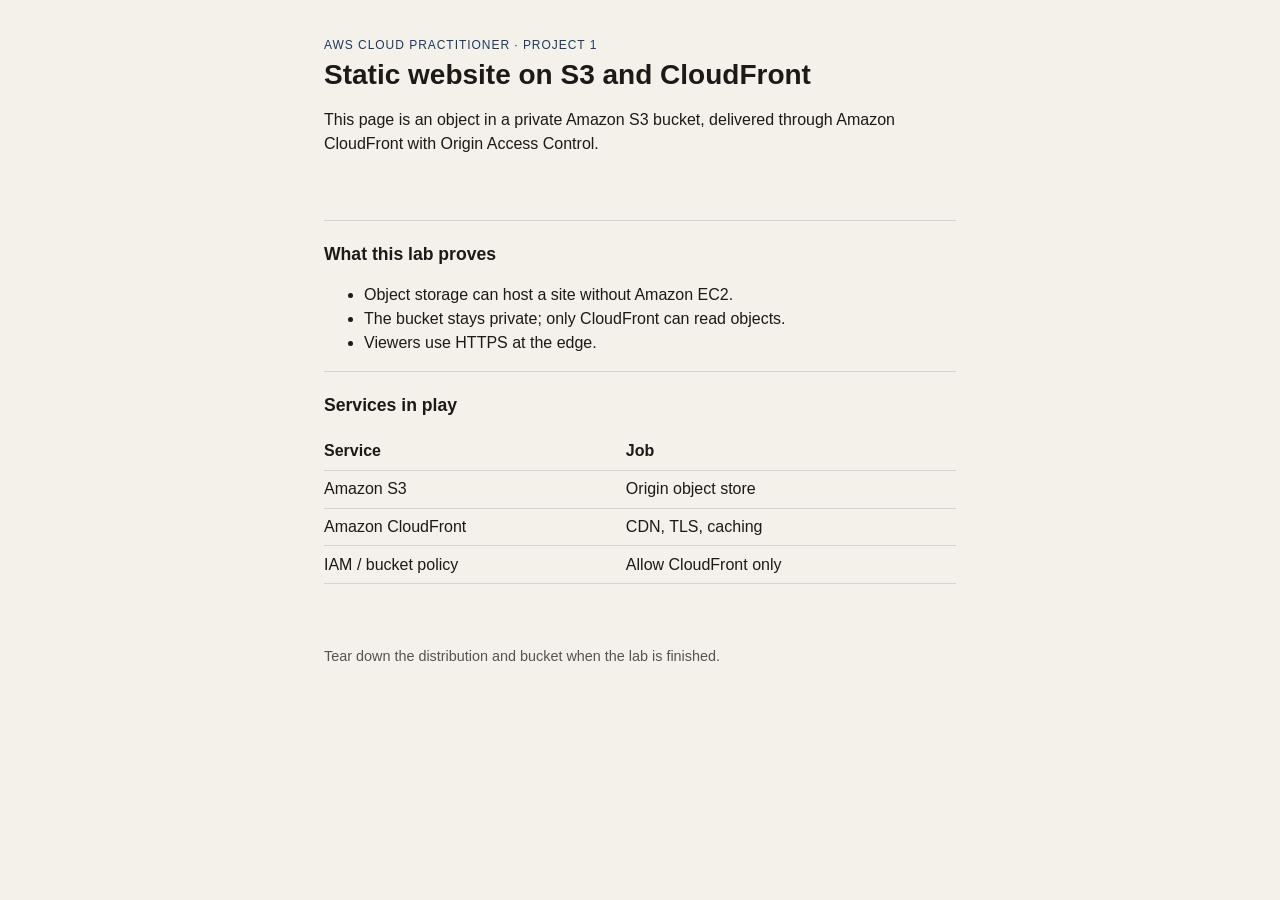
<file: index.html>
<!DOCTYPE html>
<html lang="en">
  <head>
    <meta charset="utf-8" />
    <meta name="viewport" content="width=device-width, initial-scale=1" />
    <title>CLF Project 1 — Static site</title>
    <link rel="stylesheet" href="styles.css" />
  </head>
  <body>
    <header>
      <p class="eyebrow">AWS Cloud Practitioner · Project 1</p>
      <h1>Static website on S3 and CloudFront</h1>
      <p>
        This page is an object in a private Amazon S3 bucket, delivered through
        Amazon CloudFront with Origin Access Control.
      </p>
    </header>
    <main>
      <section>
        <h2>What this lab proves</h2>
        <ul>
          <li>Object storage can host a site without Amazon EC2.</li>
          <li>The bucket stays private; only CloudFront can read objects.</li>
          <li>Viewers use HTTPS at the edge.</li>
        </ul>
      </section>
      <section>
        <h2>Services in play</h2>
        <table>
          <thead>
            <tr>
              <th>Service</th>
              <th>Job</th>
            </tr>
          </thead>
          <tbody>
            <tr>
              <td>Amazon S3</td>
              <td>Origin object store</td>
            </tr>
            <tr>
              <td>Amazon CloudFront</td>
              <td>CDN, TLS, caching</td>
            </tr>
            <tr>
              <td>IAM / bucket policy</td>
              <td>Allow CloudFront only</td>
            </tr>
          </tbody>
        </table>
      </section>
    </main>
    <footer>
      <p>Tear down the distribution and bucket when the lab is finished.</p>
    </footer>
  </body>
</html>
</file>
<file: styles.css>
:root {
  color-scheme: light;
  --bg: #f4f1ea;
  --ink: #1c1917;
  --muted: #57534e;
  --line: #d6d3d1;
  --accent: #1e3a5f;
}

* {
  box-sizing: border-box;
}

body {
  margin: 0;
  font-family: "IBM Plex Sans", "Segoe UI", sans-serif;
  background: var(--bg);
  color: var(--ink);
  line-height: 1.5;
}

header,
main,
footer {
  max-width: 42rem;
  margin: 0 auto;
  padding: 1.5rem 1.25rem;
}

.eyebrow {
  text-transform: uppercase;
  letter-spacing: 0.08em;
  font-size: 0.75rem;
  color: var(--accent);
  margin-bottom: 0.25rem;
}

h1 {
  font-size: 1.75rem;
  line-height: 1.2;
  margin: 0 0 0.75rem;
}

h2 {
  font-size: 1.1rem;
  margin-top: 0;
}

section {
  border-top: 1px solid var(--line);
  padding-top: 1.25rem;
}

table {
  width: 100%;
  border-collapse: collapse;
}

th,
td {
  text-align: left;
  padding: 0.4rem 0;
  border-bottom: 1px solid var(--line);
  vertical-align: top;
}

footer {
  color: var(--muted);
  font-size: 0.9rem;
}
</file>
